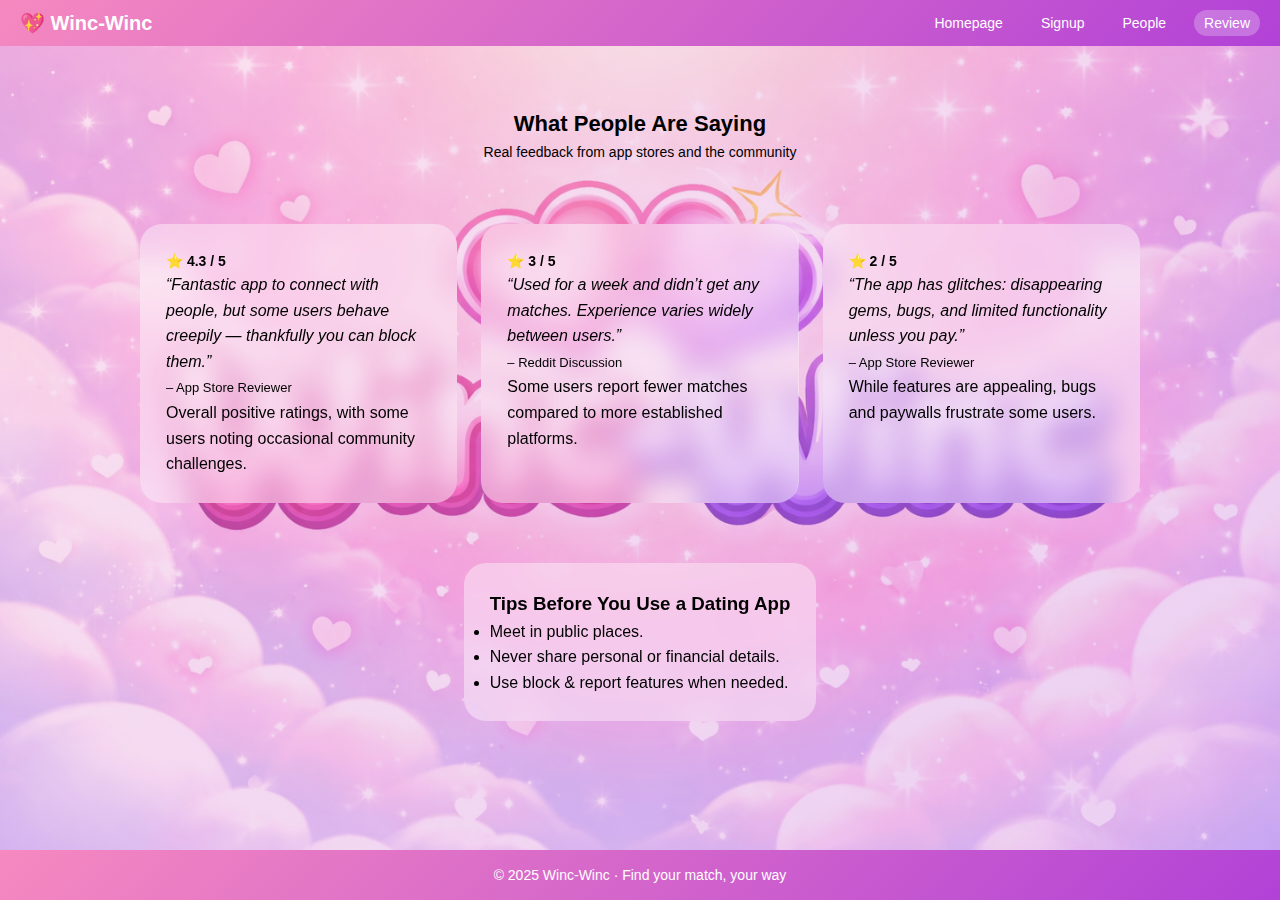
<file: html/review.html>
<!DOCTYPE html>
<html lang="en">

<head>
    <meta charset="UTF-8">
    <meta name="viewport" content="width=device-width, initial-scale=1.0">
    <title>💖 Winc-Winc · Reviews</title>
    <link rel="stylesheet" href="/CSS/styles.css">
</head>

<body class="review">

    <!-- NAVBAR -->
    <header class="navbar">
        <div class="logo">💖 Winc-Winc</div>
        <button class="menu-btn" onclick="toggleMenu()">☰</button>
        <nav class="nav-links" id="navLinks">
            <a href="../index.html">Homepage</a>
            <a href="signup.html">Signup</a>
            <a href="people.html">People</a>
            <a href="review.html" class="active">Review</a>
        </nav>
    </header>

    <!-- MAIN -->
    <main class="page-main">

        <header class="review-header">
            <h1>What People Are Saying</h1>
            <p>Real feedback from app stores and the community</p>
        </header>

        <!-- REVIEWS -->
        <section class="review-container">
            <div class="review-card">
                <div class="rating">⭐ 4.3 / 5</div>
                <p class="quote">
                    “Fantastic app to connect with people, but some users behave creepily — thankfully you can block
                    them.”
                </p>
                <span class="user">– App Store Reviewer</span>
                <p class="detail">
                    Overall positive ratings, with some users noting occasional community challenges.
                </p>
            </div>

            <div class="review-card">
                <div class="rating">⭐ 3 / 5</div>
                <p class="quote">
                    “Used for a week and didn’t get any matches. Experience varies widely between users.”
                </p>
                <span class="user">– Reddit Discussion</span>
                <p class="detail">
                    Some users report fewer matches compared to more established platforms.
                </p>
            </div>

            <div class="review-card">
                <div class="rating">⭐ 2 / 5</div>
                <p class="quote">
                    “The app has glitches: disappearing gems, bugs, and limited functionality unless you pay.”
                </p>
                <span class="user">– App Store Reviewer</span>
                <p class="detail">
                    While features are appealing, bugs and paywalls frustrate some users.
                </p>
            </div>
        </section>

        <!-- TIPS (SEPARATE) -->
        <section class="tips-container">
            <div class="review-card tips">
                <h3>Tips Before You Use a Dating App</h3>
                <ul>
                    <li>Meet in public places.</li>
                    <li>Never share personal or financial details.</li>
                    <li>Use block & report features when needed.</li>
                </ul>
            </div>
        </section>

    </main>


    </main>

    <!-- FOOTER -->
    <footer class="footer">
        © 2025 Winc-Winc · Find your match, your way
    </footer>

</body>

</html>
</file>
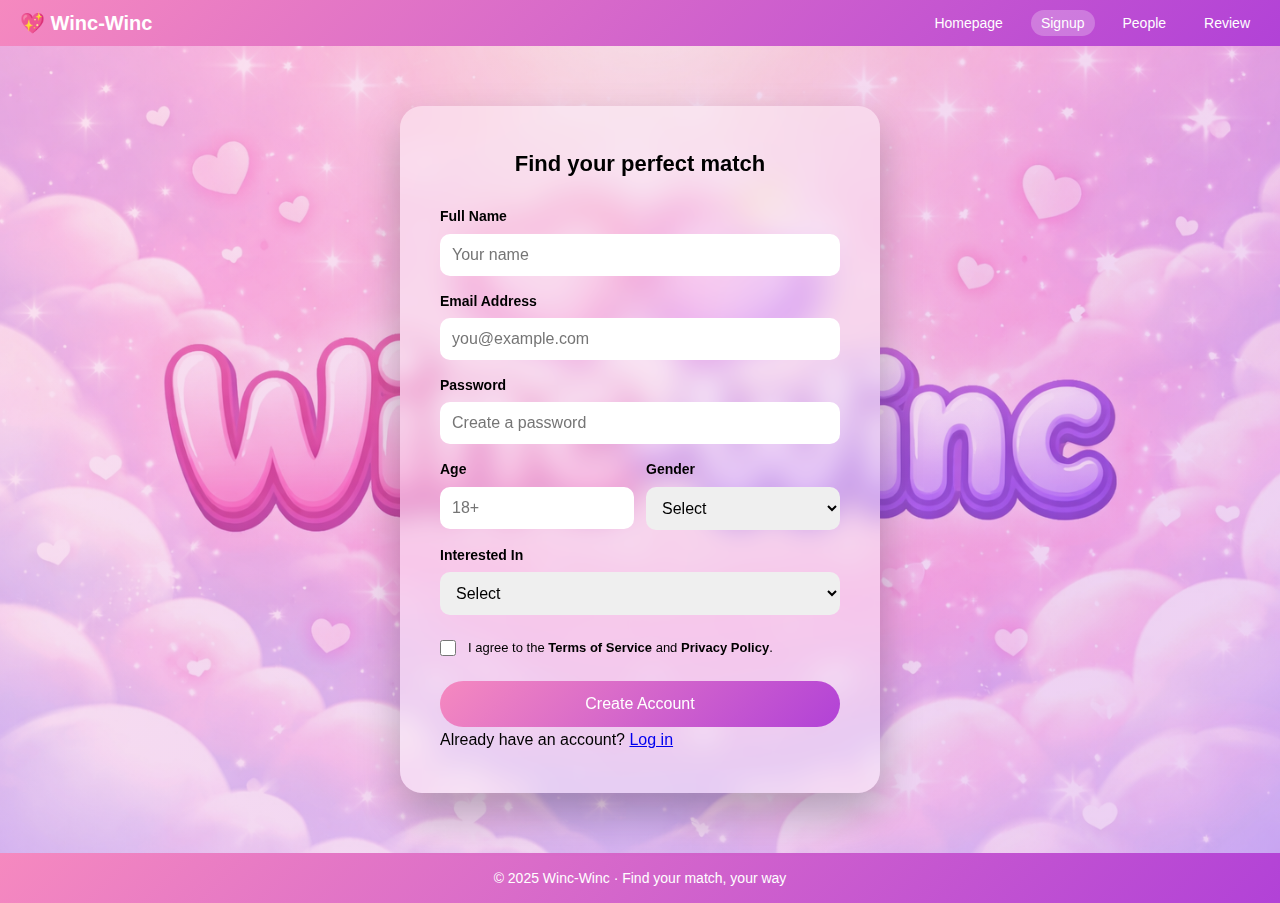
<file: html/signup.html>
<!DOCTYPE html>
<html lang="en">

<head>
    <meta charset="UTF-8">
    <meta name="viewport" content="width=device-width, initial-scale=1.0">
    <title>💖 Winc-Winc · Signup</title>
    <link rel="stylesheet" href="/CSS/styles.css">
</head>

<body class="signup">

    <!-- NAVBAR -->
    <header class="navbar">
        <div class="logo">💖 Winc-Winc</div>
        <button class="menu-btn" onclick="toggleMenu()">☰</button>
        <nav class="nav-links" id="navLinks">
            <a href="/index.html">Homepage</a>
            <a href="signup.html" class="active">Signup</a>
            <a href="people.html">People</a>
            <a href="review.html">Review</a>
        </nav>
    </header>

    <!-- MAIN -->
    <main class="page-main">
        <div class="signup-card">
            <h1 class="subtitle">Find your perfect match</h1>

            <form>
                <label>Full Name</label>
                <input type="text" placeholder="Your name" required>

                <label>Email Address</label>
                <input type="email" placeholder="you@example.com" required>

                <label>Password</label>
                <input type="password" placeholder="Create a password" required>

                <div class="row">
                    <div>
                        <label>Age</label>
                        <input type="number" min="18" placeholder="18+" required>
                    </div>
                    <div>
                        <label>Gender</label>
                        <select required>
                            <option value="">Select</option>
                            <option>Female</option>
                            <option>Male</option>
                            <option>Non-binary</option>
                            <option>Prefer not to say</option>
                        </select>
                    </div>
                </div>

                <label>Interested In</label>
                <select required>
                    <option value="">Select</option>
                    <option>Women</option>
                    <option>Men</option>
                    <option>Everyone</option>
                </select>

                <div class="terms">
                    <input type="checkbox" required>
                    <span>I agree to the <strong>Terms of Service</strong> and <strong>Privacy Policy</strong>.</span>
                </div>

                <button type="submit">Create Account</button>
            </form>

            <div class="login-link">
                Already have an account? <a href="#">Log in</a>
            </div>
        </div>
    </main>

    <!-- FOOTER -->
    <footer class="footer">
        © 2025 Winc-Winc · Find your match, your way
    </footer>

</body>

</html>
</file>
<file: CSS/styles.css>
/* =====================
   ROOT + RESET
===================== */

:root {
    --pink1: hsl(330, 85%, 75%);
    --pink2: hsl(285, 65%, 55%);
    --white: hsl(0, 0%, 100%);

    /* Fluid typography */
    --fs-xs: clamp(12px, 2.5vw, 13px);
    --fs-sm: clamp(13px, 2.8vw, 14px);
    --fs-base: clamp(14px, 3vw, 16px);
    --fs-lg: clamp(18px, 4vw, 22px);
    --fs-xl: clamp(22px, 5vw, 32px);
    --fs-xxl: clamp(26px, 6vw, 40px);
}

* {
    box-sizing: border-box;
    margin: 0;
    padding: 0;
    font-family: Verdana, Geneva, Tahoma, sans-serif;
}

body {
    font-size: var(--fs-base);
    line-height: 1.6;
}

/* =====================
   SHARED PAGE LAYOUT
   (MOBILE FIRST)
===================== */

body.home,
body.signup,
body.people,
body.review {
    min-height: 100vh;
    display: grid;
    grid-template-rows: auto 1fr auto;

    background:
        linear-gradient(135deg,
            hsla(330, 85%, 80%, 0.3),
            hsla(285, 65%, 55%, 0.25)),
        url("../images/wincwinc.png") center / cover no-repeat;
}

.page-main {
    display: flex;
    flex-direction: column;
    align-items: center;
    padding: clamp(32px, 5vw, 60px) 16px;
    gap: clamp(32px, 6vw, 60px);
}

/* =====================
   NAVBAR (MOBILE FIRST)
===================== */

.navbar {
    background: linear-gradient(135deg, var(--pink1), var(--pink2));
    color: white;
    padding: 10px 20px;

    display: flex;
    align-items: center;
    justify-content: space-between;

    position: sticky;
    top: 0;
    z-index: 100;
}

.logo {
    font-size: clamp(16px, 2.5vw, 20px);
    font-weight: bold;
    line-height: 1;
}

/* ☰ visible by default (mobile) */
.menu-btn {
    margin-left: auto;
    font-size: 22px;
    background: none;
    border: none;
    color: white;
    cursor: pointer;
}

/* nav links hidden by default (mobile) */
.nav-links {
    display: none;
    position: absolute;
    top: 56px;
    right: 16px;

    flex-direction: column;
    gap: 8px;

    background: linear-gradient(135deg, var(--pink1), var(--pink2));
    padding: 12px;
    border-radius: 12px;
}

.nav-links a {
    color: white;
    text-decoration: none;
    font-size: var(--fs-sm);
    padding: 6px 10px;
    border-radius: 16px;
    line-height: 1;
}

.nav-links a.active {
    background: rgba(255, 255, 255, 0.25);
}

/* =====================
   HOME PAGE
===================== */

.home-main {
    text-align: center;
    padding-top: clamp(80px, 12vh, 140px);
    padding-bottom: clamp(60px, 10vh, 120px);
}

.home-title {
    font-size: var(--fs-xl);
    max-width: 900px;
    margin: 0 auto clamp(32px, 6vw, 48px);
}

.home-box {
    width: 100%;
    max-width: 600px;
    margin: clamp(20px, 4vh, 40px) auto 0;
    padding: clamp(24px, 5vw, 60px);
    border-radius: 24px;

    background: rgba(255, 255, 255, 0.35);
    backdrop-filter: blur(12px);

    box-shadow:
        0 20px 40px rgba(0, 0, 0, .25),
        inset 0 1px 0 rgba(255, 255, 255, .4);
}

.home-box p {
    font-size: var(--fs-base);
    line-height: 1.7;
    color: #333;
    margin-bottom: 24px;
}

.home-box img {
    width: clamp(180px, 40vw, 300px);
    height: clamp(180px, 40vw, 300px);
    margin: 20px auto 0;
    display: block;
    border-radius: 50%;
    object-fit: cover;
}

/* =====================
   SIGNUP PAGE
===================== */

.signup-card {
    width: 100%;
    max-width: 480px;
    padding: clamp(24px, 5vw, 40px);
    border-radius: 22px;

    background: rgba(255, 255, 255, 0.4);
    backdrop-filter: blur(14px);

    box-shadow: 0 20px 40px rgba(0, 0, 0, .25);
}

.signup-card h1 {
    text-align: center;
    font-size: var(--fs-lg);
    margin-bottom: 24px;
}

.signup-card label {
    display: block;
    margin-top: 14px;
    font-size: var(--fs-sm);
    font-weight: bold;
}

.signup-card input,
.signup-card select {
    width: 100%;
    margin-top: 6px;
    padding: 12px;
    border-radius: 10px;
    border: none;
    font-size: var(--fs-base);
}

.row {
    display: flex;
    gap: 12px;
}

.row>div {
    flex: 1;
}

.terms {
    display: flex;
    align-items: center;
    gap: 12px;
    margin: 24px 0;
    font-size: var(--fs-xs);
    line-height: 1.4;
}

.terms input[type="checkbox"] {
    flex-shrink: 0;
    width: 16px;
    height: 16px;
    margin-top: 0;
    cursor: pointer;
}

.signup-card button {
    width: 100%;
    padding: 14px;
    border-radius: 30px;
    border: none;
    background: linear-gradient(135deg, var(--pink1), var(--pink2));
    color: white;
    font-size: var(--fs-base);
}

/* =====================
   PEOPLE PAGE
===================== */

.people-header {
    text-align: center;
    max-width: 600px;
}

.people-header h2 {
    font-size: var(--fs-lg);
}

.people-header p {
    font-size: var(--fs-sm);
}

.people-grid {
    display: grid;
    grid-template-columns: 1fr;
    gap: 24px;
    width: 100%;
    max-width: 1100px;
}

.person-card {
    background: rgba(255, 255, 255, .4);
    backdrop-filter: blur(14px);
    border-radius: 22px;
    overflow: hidden;
}

.person-card img {
    width: 100%;
    height: clamp(200px, 40vw, 260px);
    object-fit: cover;
}

.person-info {
    padding: 18px;
}

.person-info h3 {
    font-size: clamp(16px, 3.5vw, 20px);
}

.age-location {
    font-size: var(--fs-xs);
}

/* =====================
   REVIEW PAGE
===================== */

.review-header {
    text-align: center;
    max-width: 600px;
}

.review-header h1 {
    font-size: var(--fs-lg);
}

.review-header p {
    font-size: var(--fs-sm);
}

.review-container {
    display: grid;
    grid-template-columns: 1fr;
    gap: 24px;
    width: 100%;
    max-width: 1000px;
}

.review-card {
    background: rgba(255, 255, 255, .4);
    backdrop-filter: blur(14px);
    border-radius: 22px;
    padding: clamp(20px, 4vw, 26px);
}

.rating {
    font-size: var(--fs-sm);
    font-weight: bold;
}

.quote {
    font-size: var(--fs-base);
    font-style: italic;
}

.user {
    font-size: var(--fs-xs);
}

/* =====================
   FOOTER
===================== */

.footer {
    background: linear-gradient(135deg, var(--pink1), var(--pink2));
    color: white;
    text-align: center;
    padding: 14px;
    font-size: var(--fs-sm);
}

/* =====================
   TABLET & UP
===================== */

@media (min-width: 768px) {

    .menu-btn {
        margin-left: auto;
        padding-left: 12px;
        font-size: 22px;
        background: none;
        border: none;
        color: white;
        cursor: pointer;
    }

    .nav-links {
        display: flex;
        position: static;
        flex-direction: row;
        background: none;
    }

    .people-grid {
        grid-template-columns: repeat(auto-fit, minmax(260px, 1fr));
    }

    .review-container {
        grid-template-columns: repeat(auto-fit, minmax(280px, 1fr));
    }
}

/* =====================
   DESKTOP & UP
===================== */

@media (min-width: 768px) {

    /* Hide hamburger on desktop */
    .menu-btn {
        display: none;
    }

    /* Show nav links inline */
    .nav-links {
        display: flex !important;
        position: static;
        flex-direction: row;
        gap: 18px;
        background: none;
        padding: 0;
    }
}

@media (min-width: 1024px) {
    .home-box {
        max-width: 1200px;
        display: grid;
        grid-template-columns: 1.3fr 1fr;
        align-items: center;
        gap: 60px;
        text-align: left;
    }

    .home-box p {
        margin: 0;
    }

    .home-box img {
        justify-self: end;
    }
}
</file>
